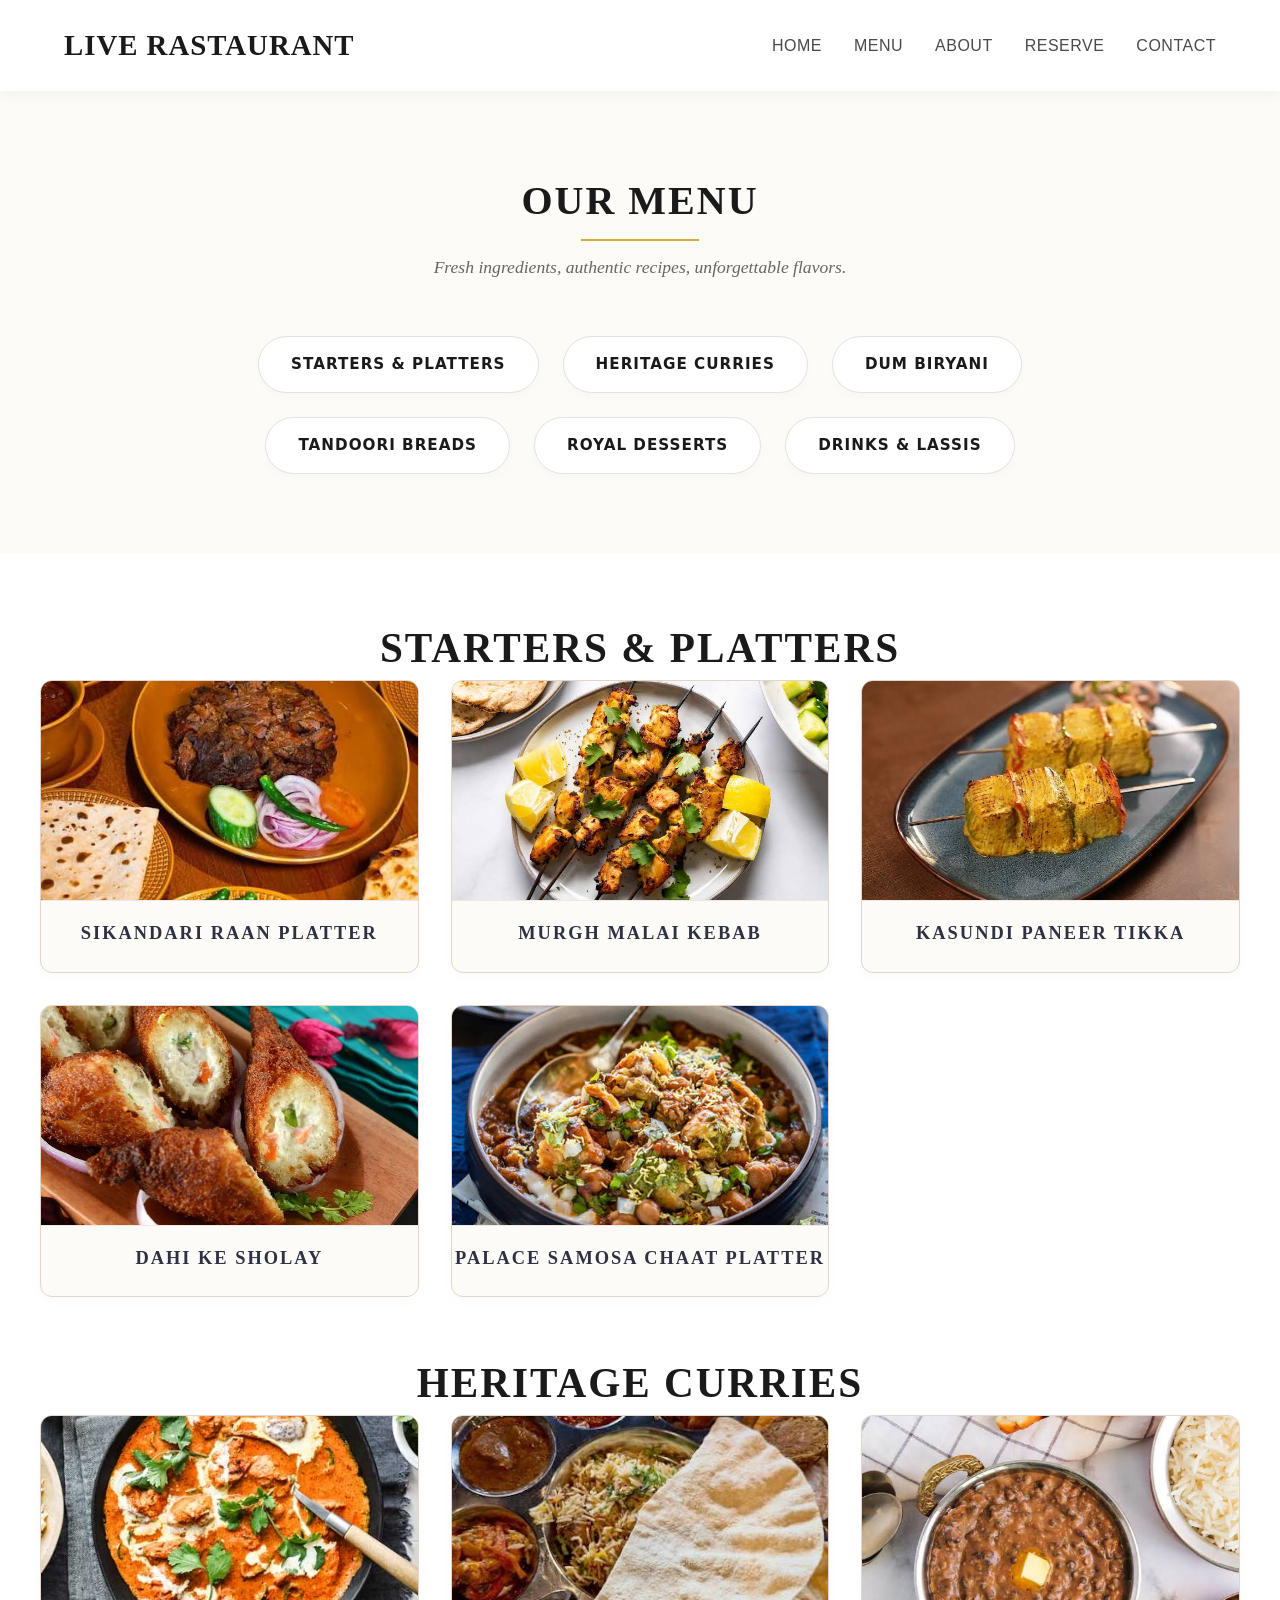
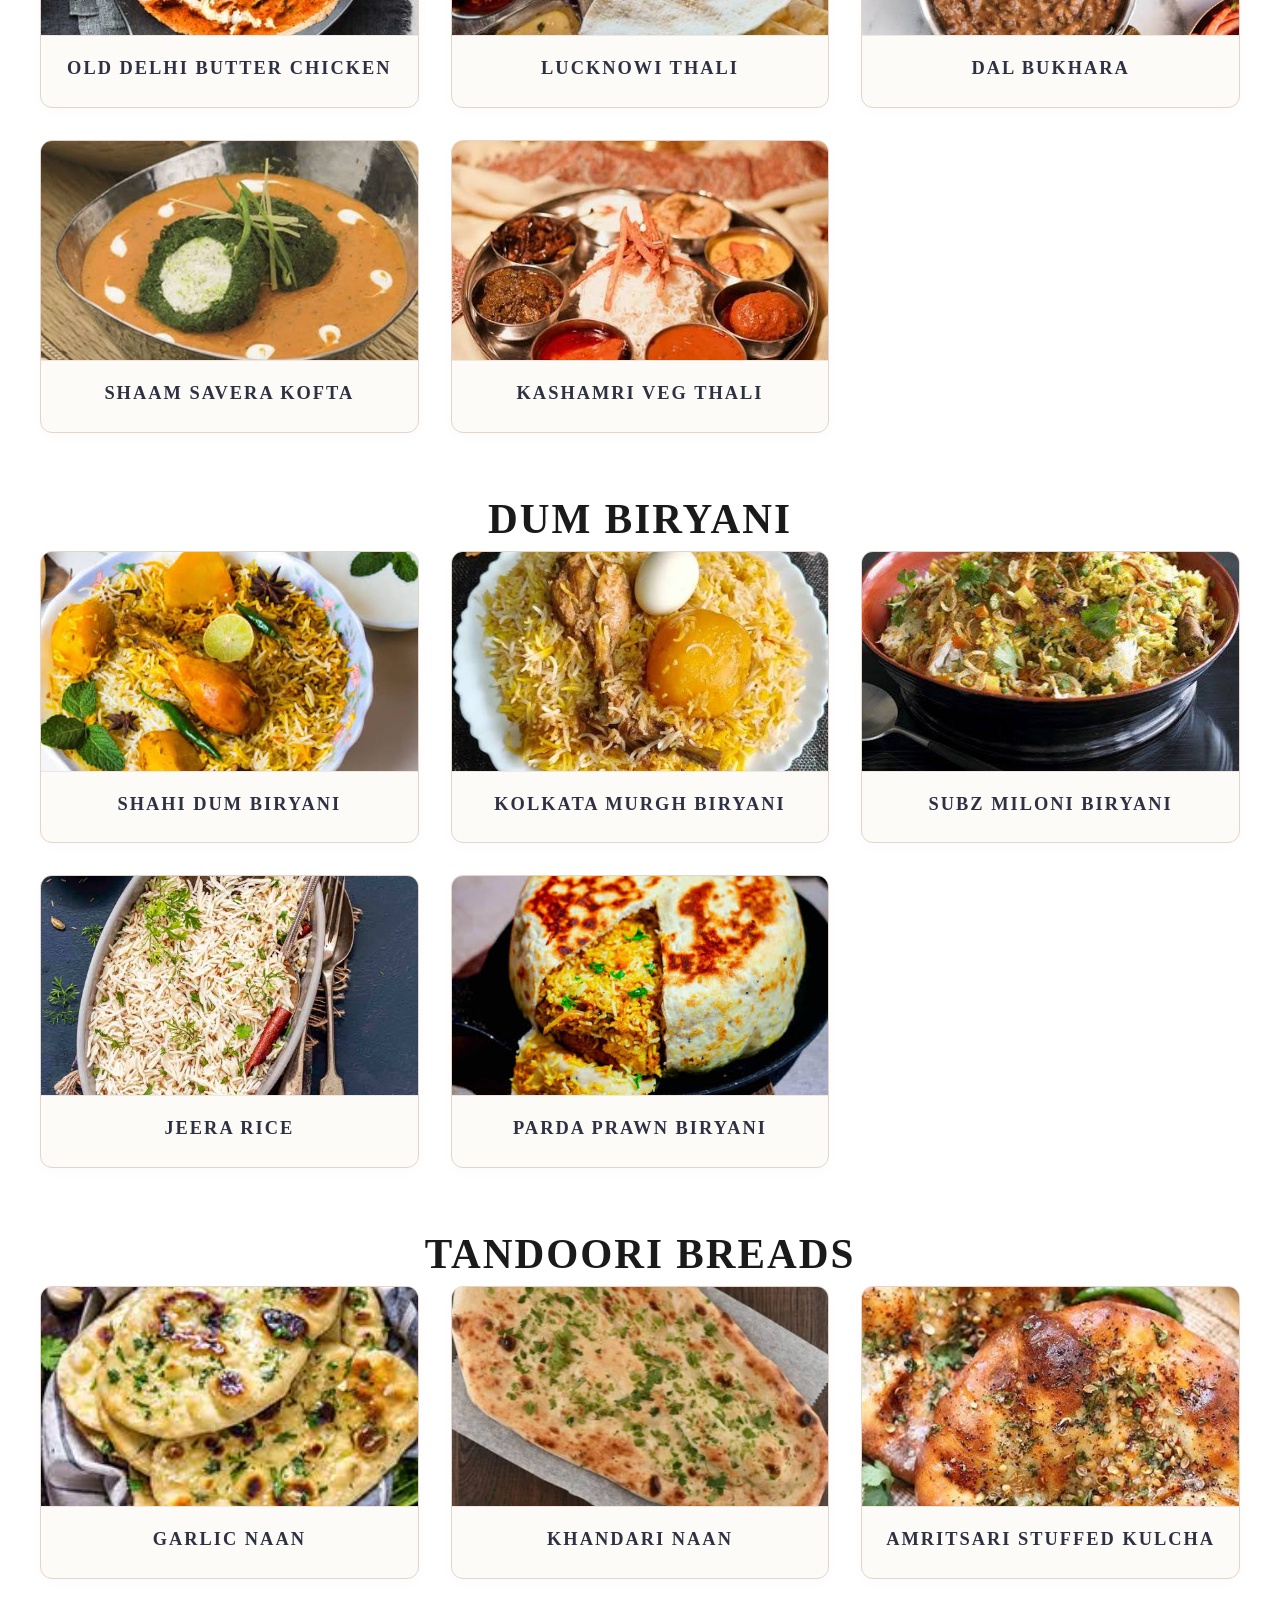
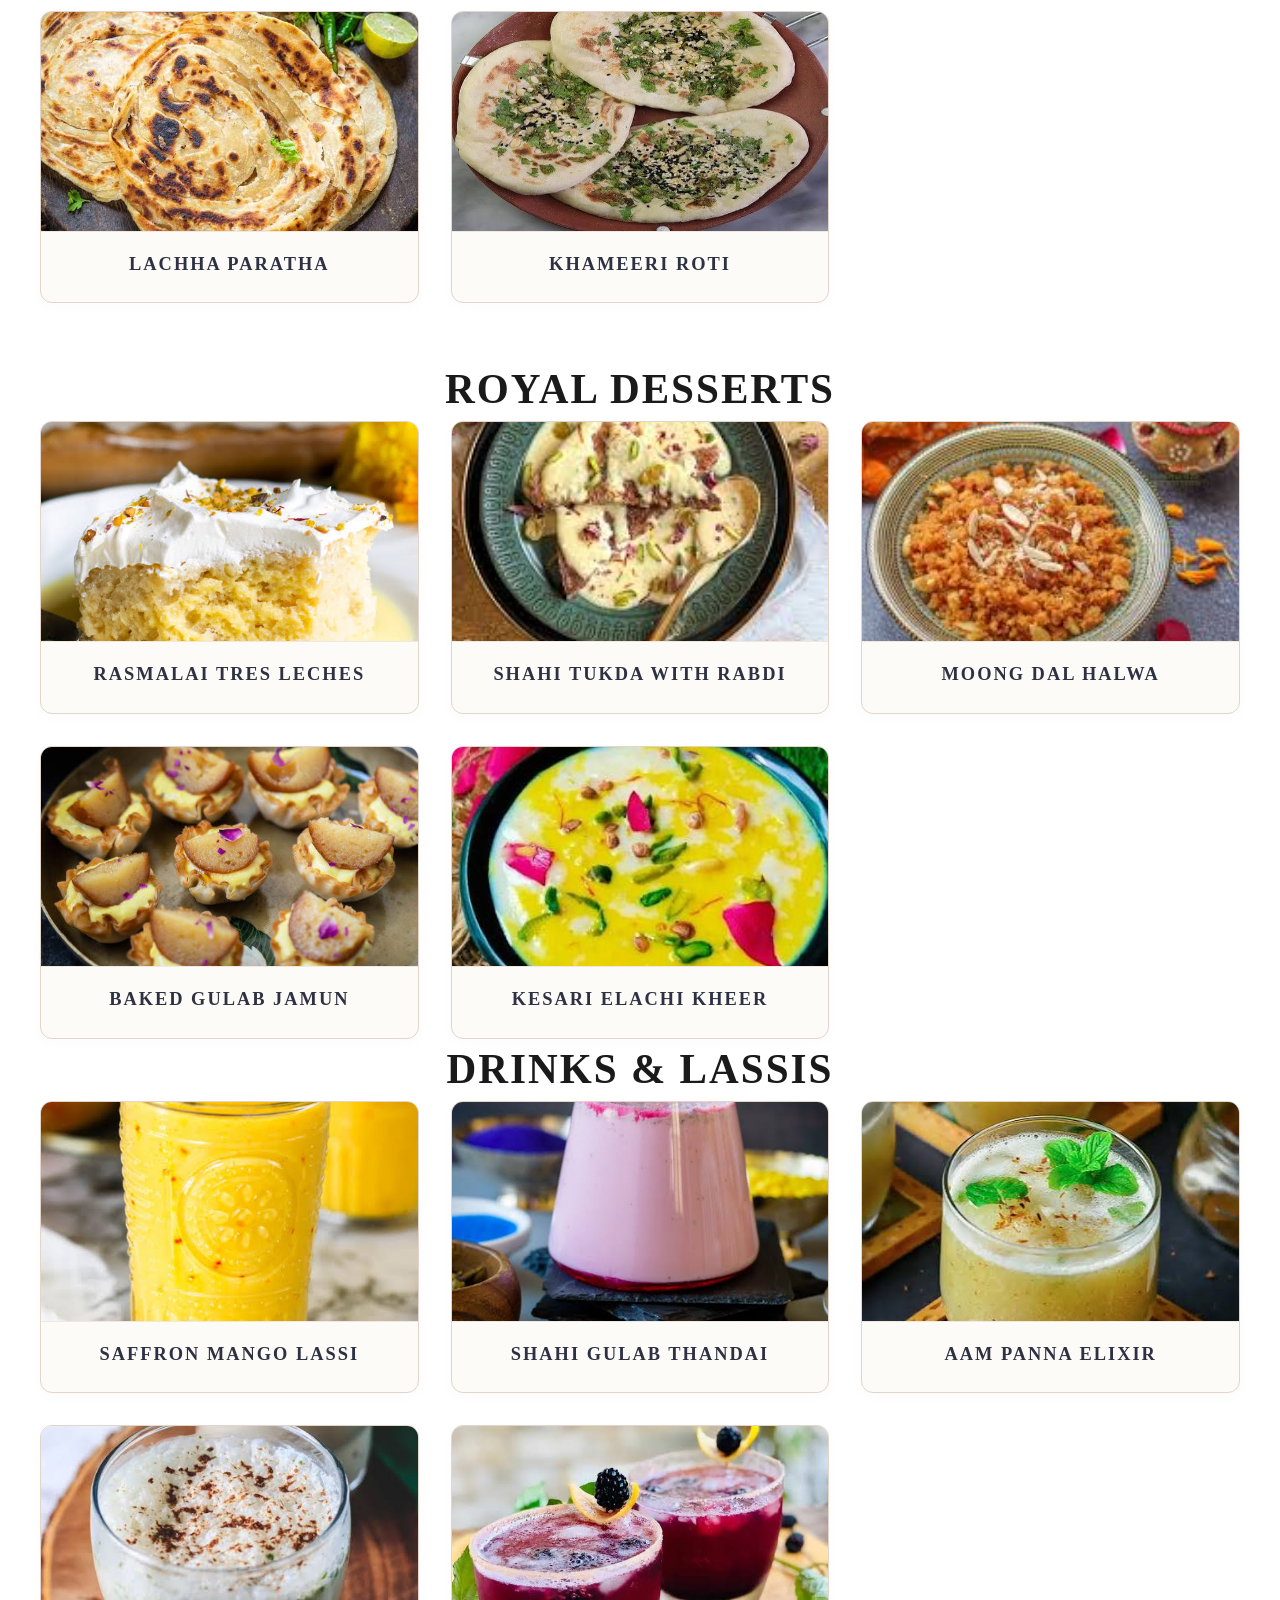
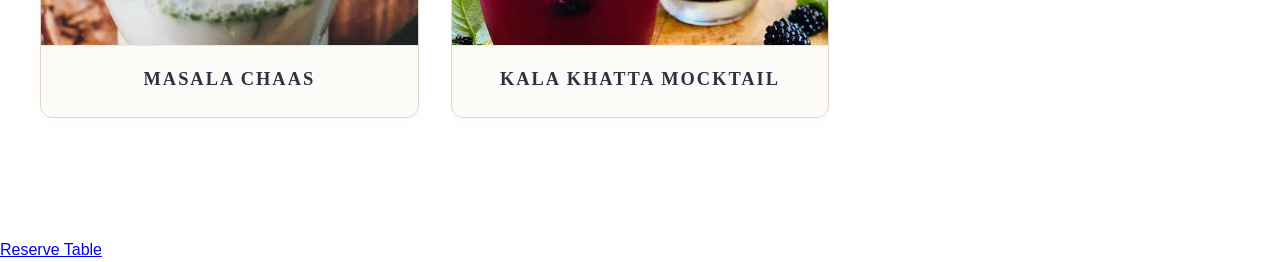
<file: menu.html>
<!DOCTYPE html>
<html lang="en">
<head>
    <meta charset="UTF-8">
    <meta name="viewport" content="width=device-width, initial-scale=1.0">
    <title>Menu</title>
    <link rel="stylesheet" href="menu.css">
</head>
<body>
    <header>
    <h1>Live Rastaurant</h1>
        <nav>
            <a href="index.html">Home</a>
            <a href="menu.html">Menu</a>
            <a href="index.html">About</a>
            <a href="reserve.html">Reserve</a>
            <a href="index.html">Contact</a>
        </nav>    
    </header>
<main>
    <section class="home" id="home">
        <h2>OUR MENU</h2>
        <p>Fresh ingredients, authentic recipes, unforgettable flavors.</p>
        <div class="cetagory-box">
            <a href="#starters">STARTERS & PLATTERS</a> 
            <a href="#heritage-curries">HERITAGE CURRIES</a> 
            <a href="#dum-biryani">DUM BIRYANI</a> 
            <a href="#tandoori-breads">TANDOORI BREADS</a> 
            <a href="#royal-desserts">ROYAL DESSERTS</a> 
            <a href="#drinks">DRINKS & LASSIS</a>
        </div>
    </section>
    <div class="menu-card">
    <section class="starters" id="starters">
        <h3>STARTERS & PLATTERS</h3>
        <ul>
            <li><img src="Sikandari Raan Platter.jpg">Sikandari Raan Platter</li>
            <li><img src="Malai Kebab.jpg">Murgh Malai Kebab</li>
            <li><img src="Kasundi Paneer Tikka.jpg">Kasundi Paneer Tikka</li>
            <li><img src="Dahi Ke Sholay.jpg">Dahi Ke Sholay</li>
            <li><img src="Palace Samosa Chaat Platter.jpg">Palace Samosa Chaat Platter</li>
        </ul>
    </section>
    <section class="heritage-curries" id="heritage-curries">
        <h3>HERITAGE CURRIES</h3>
         <ul>
            <li><img src="Old Delhi Butter Chicken.jpg">Old Delhi Butter Chicken</li>
            <li><img src="Lunknowi thali.jpg">Lucknowi thali</li>
            <li><img src="Dal Bukhara.jpg">Dal Bukhara</li>
            <li><img src="Shaam Savera Kofta.jpg">Shaam Savera Kofta</li>
            <li><img src="Kashamri Veg Thali.jpg">Kashamri Veg Thali</li>
        </ul>
    </section>
    <section class="dum-biryani" id="dum-biryani">
        <h3>DUM BIRYANI</h3>
          <ul>
            <li><img src="Shahi  Dum Biryani.jpg">Shahi  Dum Biryani</li>
            <li><img src="Kolkata Murgh Biryani.jpg">Kolkata Murgh Biryani</li>
            <li><img src="Subz Miloni Biryani.jpg">Subz Miloni Biryani</li>
            <li><img src="Jeera Rice.jpg">Jeera Rice</li>
            <li><img src="Parda Prawn Biryani.jpg">Parda Prawn Biryani</li>
        </ul>
    </section>
    <section class="tandoori-breads" id="tandoori-breads">
        <h3>TANDOORI BREADS</h3>
         <ul>
            <li><img src="Garlic Naan.jpg">Garlic Naan</li>
            <li><img src="Khandari Naan.jpg">Khandari Naan</li>
            <li><img src="Amritsari Stuffed Kulcha.jpg">Amritsari Stuffed Kulcha</li>
            <li><img src="Lachha Paratha.jpg">Lachha Paratha</li>
            <li><img src="Khameeri Roti.jpg">Khameeri Roti</li>
        </ul>
    </section>
    <section class="royal-desserts" id="royal-desserts">
        <h3>ROYAL DESSERTS</h3>
         <ul>
            <li><img src="Rasmalai Tres Leches.jpg">Rasmalai Tres Leches</li>
            <li><img src="Shahi Tukda with Rabdi.jpg">Shahi Tukda with Rabdi</li>
            <li><img src="Moong Dal Halwa.jpg">Moong Dal Halwa</li>
            <li><img src="Baked Gulab Jamun.jpg">Baked Gulab Jamun</li>
            <li><img src="Kesari Elachi Kheer.jpg">Kesari Elachi Kheer</li>
        </ul>
    </section>
    <section class="drinks" id="drinks">
        <h3>DRINKS & LASSIS</h3>
        <ul>
            <li><img src="Saffron Mango Lassi.jpg">Saffron Mango Lassi</li>
            <li><img src="Shahi Gulab Thandai.jpg">Shahi Gulab Thandai</li>
            <li><img src="Aam Panna Elixir.jpg">Aam Panna Elixir</li>
            <li><img src="Masala Chaas.jpg">Masala Chaas</li>
            <li><img src="Kala Khatta Mocktail.jpg">Kala Khatta Mocktail</li>
        </ul>
    </section>
    </div>
    <section class="reserve">
        <a href="reserve.html">Reserve Table</a>
    </section>
</main>
</body>
</html>
</file>
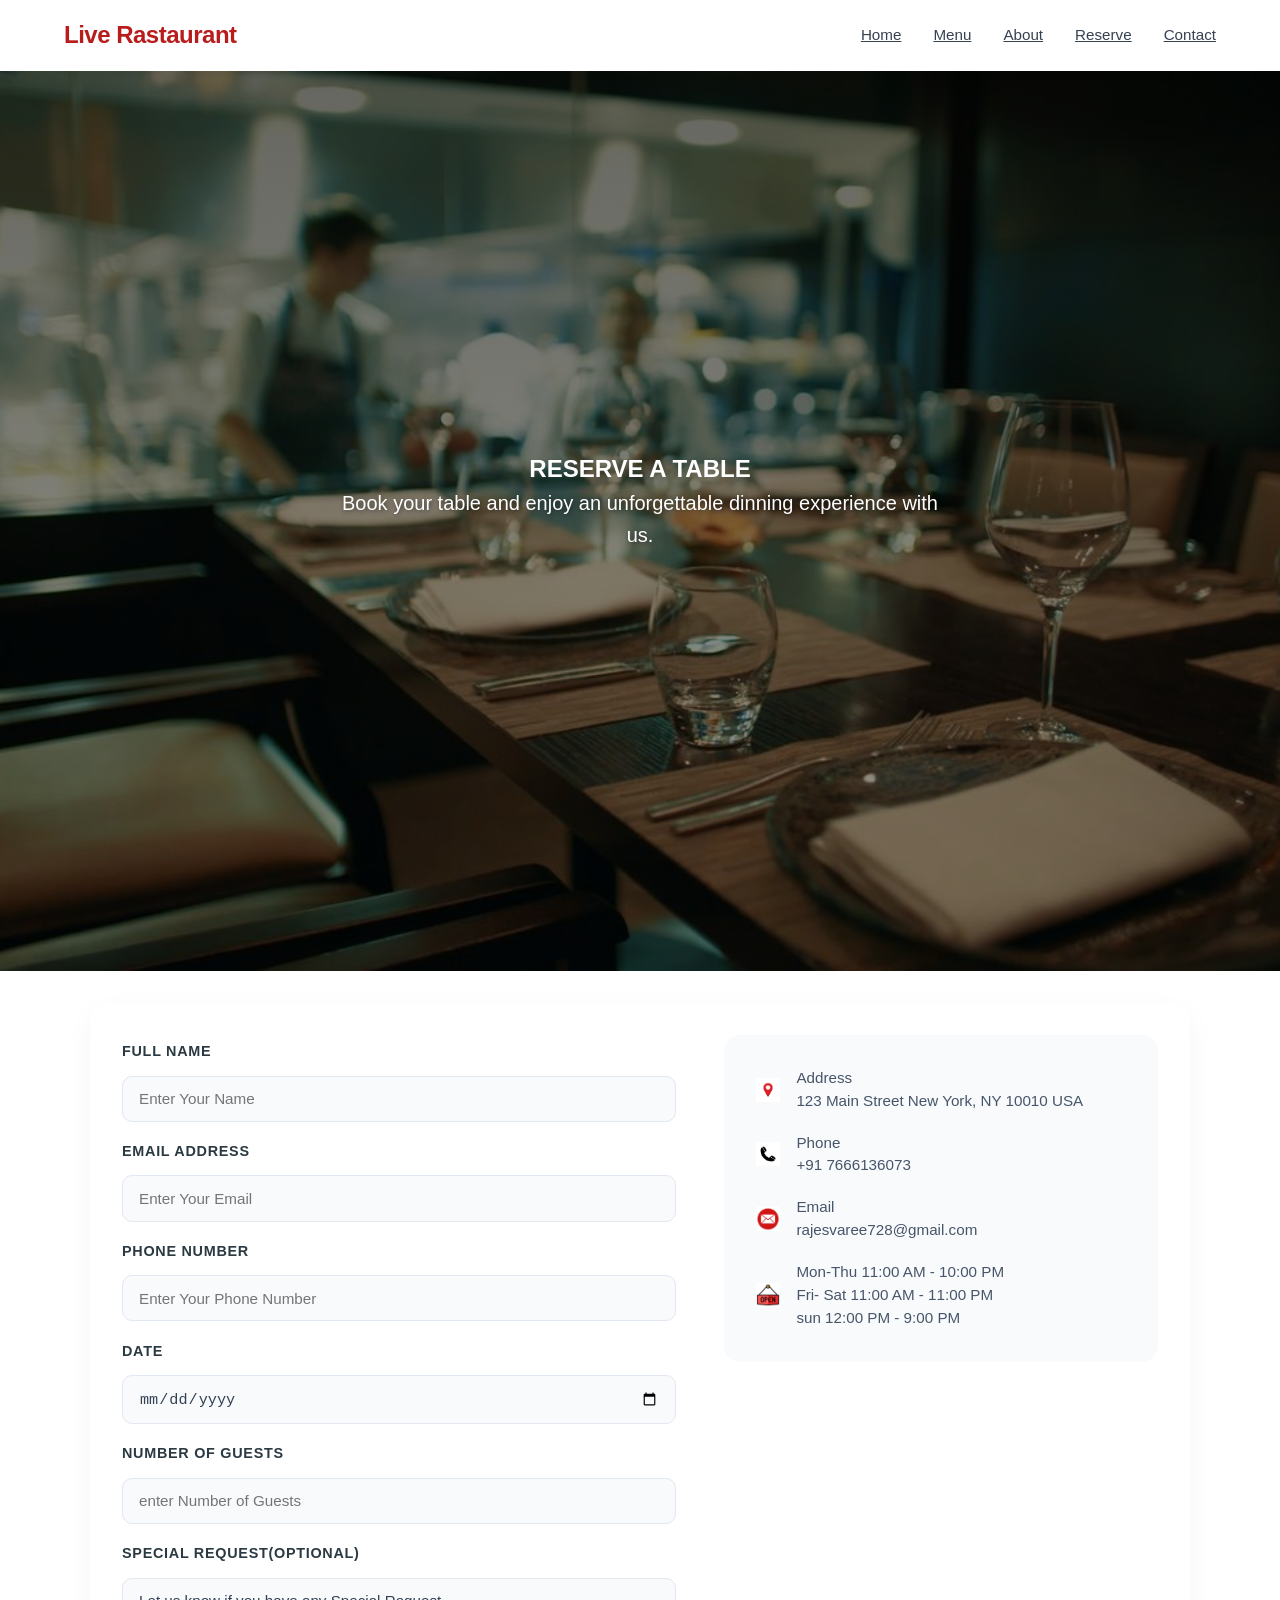
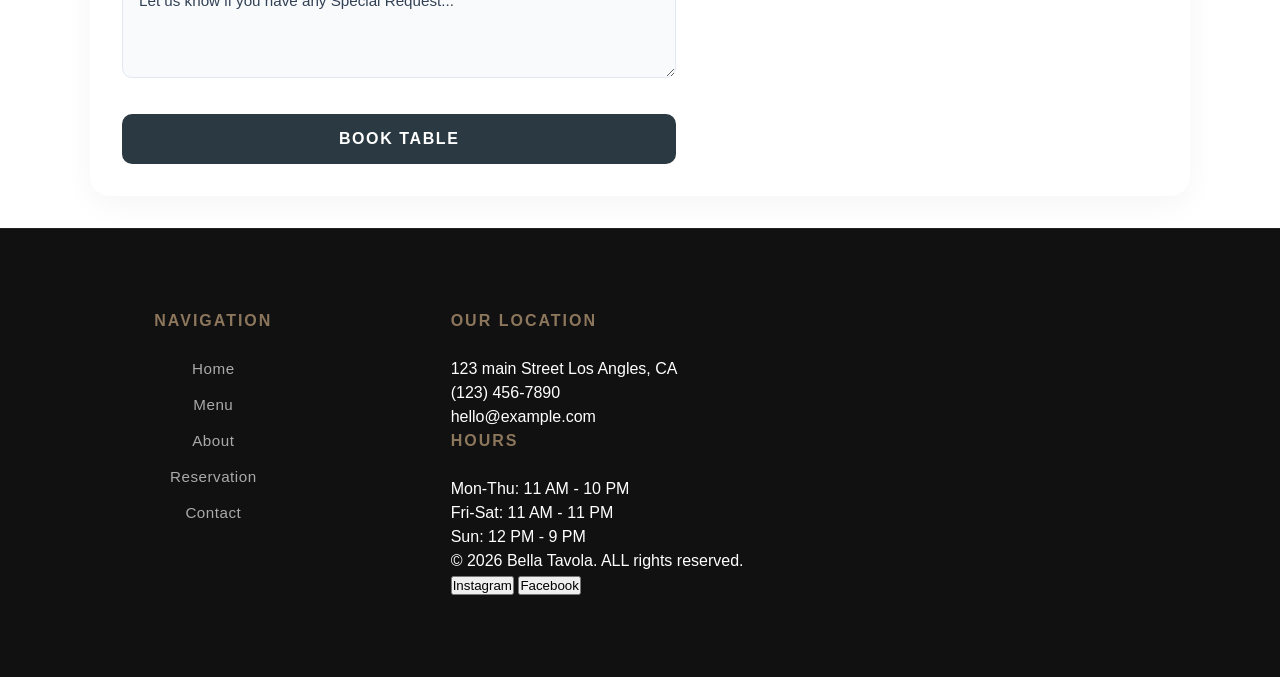
<file: reserve.html>
<!DOCTYPE html>
<html lang="en">
<head>
    <meta charset="UTF-8">
    <meta name="viewport" content="width=device-width, initial-scale=1.0">
    <title>booking table</title>
    <link rel="stylesheet" href="reserve.css">
</head>
<body>
    <header>
    <h1>Live Rastaurant</h1>
        <nav>
            <a href="index.html">Home</a>
            <a href="menu.html">Menu</a>
            <a href="index.html">About</a>
            <a href="#revervation-form">Reserve</a>
            <a href="index.html">Contact</a>
        </nav>    
    </header>
    <main>
        <section class="head">
            <img src="rastable.jpg" alt="image">
            <h2>RESERVE A TABLE</h2>
            <p>Book your table and enjoy an unforgettable dinning experience with us.</p>
        </section>
    <div class="booking-container">
        <section class="reservation-form" id="revervation-form">
            <label aria-placeholder="name">Full Name</label>
            <input type="text" placeholder="Enter Your Name"> 

            <label aria-placeholder="email">Email Address</label>
            <input type="email" placeholder="Enter Your Email">

            <label aria-placeholder="phone number">Phone Number</label>
            <input type="number" placeholder="Enter Your Phone Number">
        
            <label aria-placeholder="date">Date</label>
            <input type="date" placeholder="dd/mm/yyyy">

            <label aria-placeholder="guests">Number of Guests</label>
            <input type="number" placeholder="enter Number of Guests">

            <label aria-placeholder="requests">Special Request(optional)</label>
            <textarea>Let us know if you have any Special Request...</textarea>
            
            <button class="book-table">
                BOOK TABLE
            </button>
        </section>
        <section class="rastaurant-info">
            <img src="address.jpg" alt="address image">
            <p>Address <br>123 Main Street New York, NY 10010 USA</p>

            <img src="phone.png" alt="phone image">
            <p>Phone <br>+91 7666136073</p>

            <img src="enail.jpg" alt="email image">
            <p>Email <br>rajesvaree728@gmail.com</p>

            <img src="opeing.png" alt="Opeming image">
            <p>Mon-Thu 11:00 AM - 10:00 PM <br>
                Fri- Sat 11:00 AM - 11:00 PM<br>
                sun 12:00 PM - 9:00 PM</p>
        </section>
    </div>
<footer>
    <div class="footer-nav">
        <h3>Navigation</h3>
        <ul>
            <li><a href="#home">Home</a></li>
            <li><a href="#menu">Menu</a></li>
            <li><a href="#about">About</a></li>
            <li><a href="#reserve">Reservation</a></li>
            <li><a href="#contact">Contact</a></li>
        </ul>
    </div>
    <div class="footer-contact">
        <h3>Our Location</h3>
        <p>123 main Street Los Angles, CA</p>
        <p>(123) 456-7890</p>
        <p>hello@example.com</p>
    <div class="footer-hrs">
        <h3>Hours</h3>
            <p>Mon-Thu: 11 AM - 10 PM</p>
            <p>Fri-Sat: 11 AM - 11 PM</p>
            <p>Sun: 12 PM - 9 PM</p>
    </div>
    <div class="footer-bottom">
    <p>  © 2026 Bella Tavola. ALL rights reserved.</p>
    <div class="social-btn">
        <button>Instagram</button>
        <button>Facebook</button>
    </div>
</footer>
</main>
</body>
</html>
<script>
    document.querySelector('.book-table').addEventListener('click',function(event){
        event.preventDefault();
        alert('Thanks for chosing us!');
    });
</script>
</file>
<file: menu.css>
*,*::before, *::after {
    box-sizing: border-box;
    margin: 0;
    padding: 0;
}
html {
    font-size: 16px;
    scroll-behavior: smooth;
}
body {
    font-family: 'Segoe UI', Tahoma, Geneva, Verdana, sans-serif;
    line-height: 1.5;
    -webkit-flow-smoothing:antialiased;
    background-color: #ffffff;
    color: #1a1a1a;
    min-height: 100vh;
}
/* ==========================================================================
   RESTAURANT HEADER NAVIGATION STYLES
   ========================================================================== */

header {
  display: flex;
  justify-content: space-between;
  align-items: center;
  padding: 1.5rem 5%;
  background-color: #ffffff; /* Clean white background */
  box-shadow: 0 2px 15px rgba(0, 0, 0, 0.05); /* Soft baseline shadow */
  position: sticky;
  top: 0;
  z-index: 1000;
}

header h1 {
  font-family: 'Playfair Display', 'Georgia', serif; /* Elegant font look for dining */
  font-size: 1.8rem;
  font-weight: 700;
  color: #1a1a1a;
  letter-spacing: 1px;
  margin-bottom: 0; /* Overrides global heading margin */
  text-transform: uppercase;
}

header nav {
  display: flex;
  gap: 2rem; /* Clean spacing between links */
  align-items: center;
}

header nav a {
  font-size: 1rem;
  font-weight: 500;
  color: #4a4a4a;
  text-decoration: none;
  text-transform: uppercase;
  letter-spacing: 0.5px;
  padding: 0.5rem 0;
  position: relative;
  transition: color 0.3s ease;
}

/* Elegant Underline Hover Effect */
header nav a::after {
  content: '';
  position: absolute;
  width: 0;
  height: 2px;
  bottom: 0;
  left: 0;
  background-color: #ff4757; /* Warm, appetizing accent color */
  transition: width 0.3s ease;
}

header nav a:hover {
  color: #ff4757;
}

header nav a:hover::after {
  width: 100%;
}

/* ==========================================================================
   MOBILE RESPONSIVENESS
   ========================================================================== */
@media (max-width: 768px) {
  header {
    flex-direction: column;
    gap: 1rem;
    padding: 1rem;
    text-align: center;
  }

  header nav {
    gap: 1.2rem;
    flex-wrap: wrap;
    justify-content: center;
  }
  
  header nav a {
    font-size: 0.9rem;
  }
}
/* ==========================================================================
   RESTAURANT MENU SELECTION STYLES
   ========================================================================== */

.home {
  padding: 5rem 2rem;
  background-color: #fdfbf7; /* Warm, rich cream background */
  text-align: center;
}

.home h2 {
  font-family: 'Playfair Display', 'Georgia', serif;
  font-size: 2.5rem;
  color: #1a1a1a;
  text-transform: uppercase;
  letter-spacing: 2px;
  margin-bottom: 0.8rem;
  position: relative;
  display: inline-block;
}

/* Subtle elegant line decoration under the heading */
.home h2::after {
  content: '';
  display: block;
  width: 50%;
  height: 2px;
  background-color: #d4af37; /* Royal gold accent */
  margin: 0.5rem auto 0;
}

.home p {
  font-family: 'Lora', 'Georgia', serif;
  font-style: italic;
  font-size: 1.1rem;
  color: #666666;
  margin-bottom: 3.5rem;
}

/* Flexbox Category Box Layout */
.home .cetagory-box {
  display: flex;
  justify-content: center;
  align-items: center;
  flex-wrap: wrap; /* Wraps items cleanly on smaller screens */
  gap: 1.5rem;
  max-width: 1000px;
  margin: 0 auto;
}

/* Category Button Item Styles */
.home .cetagory-box a {
  font-family: system-ui, -apple-system, sans-serif;
  font-size: 0.95rem;
  font-weight: 600;
  text-transform: uppercase;
  letter-spacing: 1px;
  color: #1a1a1a;
  background-color: #ffffff; /* Clean white canvas cards */
  text-decoration: none;
  padding: 1rem 2rem;
  border-radius: 30px; /* Smooth pill shape */
  border: 1px solid #e2e2e2;
  box-shadow: 0 4px 10px rgba(0, 0, 0, 0.02);
  transition: all 0.3s cubic-bezier(0.25, 0.8, 0.25, 1);
}

/* Smooth Interactive States */
.home .cetagory-box a:hover {
  color: #ffffff;
  background-color: #ff4757; /* Warm, appetizing red accent on hover */
  border-color: #ff4757;
  transform: translateY(-3px); /* Gentle liftoff movement */
  box-shadow: 0 8px 20px rgba(255, 71, 87, 0.2);
}

.home .cetagory-box a:active {
  transform: translateY(-1px);
}

/* ==========================================================================
   MOBILE & TABLET RESPONSIVENESS
   ========================================================================== */
@media (max-width: 768px) {
  .home {
    padding: 3.5rem 1rem;
  }

  .home h2 {
    font-size: 2rem;
  }

  .home p {
    font-size: 1rem;
    margin-bottom: 2.5rem;
  }

  .home .cetagory-box {
    gap: 1rem;
  }

  .home .cetagory-box a {
    font-size: 0.85rem;
    padding: 0.8rem 1.5rem;
    width: 100%; /* Spans full horizontal space cleanly on smaller mobile displays */
    max-width: 320px;
  }
}
/* ==========================================================================
   RESTAURANT STARTERS SECTION STYLES
   ========================================================================== */

.menu-card {
  padding: 4rem 2rem;
  background-color: #ffffff; /* Clean canvas background */
}

.starters {
  max-width: 1200px;
  margin: 0 auto;
}

/* Transform the unordered list into a modern grid */
.starters ul {
  display: grid;
  grid-template-columns: repeat(auto-fill, minmax(280px, 1fr));
  gap: 2rem;
  list-style: none; /* Removes standard bullet points */
}

/* Menu Item Container Card */
.starters ul li {
  background-color: #fdfbf7; /* Soft, warm white background */
  border: 1px solid #e3d5ca;  /* Neutral clay borders */
  border-radius: 12px;
  overflow: hidden;          /* Keeps images tucked cleanly into rounded corners */
  display: flex;
  flex-direction: column;    /* Stack image on top, text on bottom */
  align-items: center;
  text-align: center;
  font-family: 'Playfair Display', 'Georgia', serif;
  font-size: 1.15rem;
  font-weight: 600;
  color: #2d3142;            /* Highly readable slate text */
  padding-bottom: 1.5rem;    /* Spacing underneath the dish title */
  box-shadow: 0 4px 15px rgba(0, 0, 0, 0.02);
  transition: transform 0.3s cubic-bezier(0.25, 0.8, 0.25, 1), 
              box-shadow 0.3s ease;
}

/* Image Configurations */
.starters ul li img {
  width: 100%;
  height: 220px;
  object-fit: cover;         /* Crops images proportionally without distortion */
  margin-bottom: 1.2rem;
  border-bottom: 1px solid rgba(227, 213, 202, 0.5);
  transition: transform 0.5s ease;
}

/* ==========================================================================
   INTERACTIVE HOVER STATES
   ========================================================================== */

.starters ul li:hover {
  transform: translateY(-6px); /* Elevates the menu card slightly */
  box-shadow: 0 12px 30px rgba(156, 142, 185, 0.12); /* Deepens shadow */
  border-color: #ff4757;       /* Appending a warm red touch on the border */
}

/* Zoom effect on the dish image when hovering over the card */
.starters ul li:hover img {
  transform: scale(1.03);
}

/* ==========================================================================
   MOBILE RESPONSIVENESS
   ========================================================================== */
@media (max-width: 600px) {
  .menu-card {
    padding: 2rem 1rem;
  }

  .starters ul {
    grid-template-columns: 1fr; /* Single column flow for standard mobile sizes */
    gap: 1.5rem;
  }

  .starters ul li img {
    height: 200px; /* Slight scale down of container heights on mobile */
  }
}

/* ==========================================================================
   RESTAURANT HERITAGE CURRIES STYLES
   ========================================================================== */

.heritage-curries {
  max-width: 1200px;
  margin: 0 auto;
}

/* Transform the unordered list into a modern grid */
.heritage-curries ul {
  display: grid;
  grid-template-columns: repeat(auto-fill, minmax(280px, 1fr));
  gap: 2rem;
  list-style: none; /* Removes standard bullet points */
}

/* Menu Item Container Card */
.heritage-curries ul li {
  background-color: #fdfbf7; /* Soft, warm white background */
  border: 1px solid #e3d5ca;  /* Neutral clay borders */
  border-radius: 12px;
  overflow: hidden;          /* Keeps images tucked cleanly into rounded corners */
  display: flex;
  flex-direction: column;    /* Stack image on top, text on bottom */
  align-items: center;
  text-align: center;
  font-family: 'Playfair Display', 'Georgia', serif;
  font-size: 1.15rem;
  font-weight: 600;
  color: #2d3142;            /* Highly readable slate text */
  padding-bottom: 1.5rem;    /* Spacing underneath the dish title */
  box-shadow: 0 4px 15px rgba(0, 0, 0, 0.02);
  transition: transform 0.3s cubic-bezier(0.25, 0.8, 0.25, 1), 
              box-shadow 0.3s ease;
}

/* Image Configurations */
.heritage-curries ul li img {
  width: 100%;
  height: 220px;
  object-fit: cover;         /* Crops images proportionally without distortion */
  margin-bottom: 1.2rem;
  border-bottom: 1px solid rgba(227, 213, 202, 0.5);
  transition: transform 0.5s ease;
}

/* ==========================================================================
   INTERACTIVE HOVER STATES
   ========================================================================== */

.heritage-curries ul li:hover {
  transform: translateY(-6px); /* Elevates the menu card slightly */
  box-shadow: 0 12px 30px rgba(156, 142, 185, 0.12); /* Deepens shadow */
  border-color: #ff4757;       /* Appending a warm red touch on the border */
}

/* Zoom effect on the dish image when hovering over the card */
.heritage-curries ul li:hover img {
  transform: scale(1.03);
}

/* ==========================================================================
   MOBILE RESPONSIVENESS
   ========================================================================== */
@media (max-width: 600px) {
  .heritage-curries ul {
    grid-template-columns: 1fr; /* Single column flow for standard mobile sizes */
    gap: 1.5rem;
  }

  .heritage-curries ul li img {
    height: 200px; /* Slight scale down of container heights on mobile */
  }
}
/*dum-biryani*/
.dum-biryani {
  max-width: 1200px;
  margin: 0 auto;
}

/* Transform the unordered list into a modern grid */
.dum-biryani ul {
  display: grid;
  grid-template-columns: repeat(auto-fill, minmax(280px, 1fr));
  gap: 2rem;
  list-style: none; /* Removes standard bullet points */
}

/* Menu Item Container Card */
.dum-biryani ul li {
  background-color: #fdfbf7; /* Soft, warm white background */
  border: 1px solid #e3d5ca;  /* Neutral clay borders */
  border-radius: 12px;
  overflow: hidden;          /* Keeps images tucked cleanly into rounded corners */
  display: flex;
  flex-direction: column;    /* Stack image on top, text on bottom */
  align-items: center;
  text-align: center;
  font-family: 'Playfair Display', 'Georgia', serif;
  font-size: 1.15rem;
  font-weight: 600;
  color: #2d3142;            /* Highly readable slate text */
  padding-bottom: 1.5rem;    /* Spacing underneath the dish title */
  box-shadow: 0 4px 15px rgba(0, 0, 0, 0.02);
  transition: transform 0.3s cubic-bezier(0.25, 0.8, 0.25, 1), 
              box-shadow 0.3s ease;
}

/* Image Configurations */
.dum-biryani ul li img {
  width: 100%;
  height: 220px;
  object-fit: cover;         /* Crops images proportionally without distortion */
  margin-bottom: 1.2rem;
  border-bottom: 1px solid rgba(227, 213, 202, 0.5);
  transition: transform 0.5s ease;
}

/* ==========================================================================
   INTERACTIVE HOVER STATES
   ========================================================================== */

.dum-biryani ul li:hover {
  transform: translateY(-6px); /* Elevates the menu card slightly */
  box-shadow: 0 12px 30px rgba(156, 142, 185, 0.12); /* Deepens shadow */
  border-color: #ff4757;       /* Appending a warm red touch on the border */
}

/* Zoom effect on the dish image when hovering over the card */
.dum-biryani ul li:hover img {
  transform: scale(1.03);
}

/* ==========================================================================
   MOBILE RESPONSIVENESS
   ========================================================================== */
@media (max-width: 600px) {
  .dum-biryani ul {
    grid-template-columns: 1fr; /* Single column flow for standard mobile sizes */
    gap: 1.5rem;
  }

  .dum-biryani ul li img {
    height: 200px; /* Slight scale down of container heights on mobile */
  }
}

/*tandoori-breads*/
.tandoori-breads {
  max-width: 1200px;
  margin: 0 auto;
}

/* Transform the unordered list into a modern grid */
.tandoori-breads ul {
  display: grid;
  grid-template-columns: repeat(auto-fill, minmax(280px, 1fr));
  gap: 2rem;
  list-style: none; /* Removes standard bullet points */
}

/* Menu Item Container Card */
.tandoori-breads ul li {
  background-color: #fdfbf7; /* Soft, warm white background */
  border: 1px solid #e3d5ca;  /* Neutral clay borders */
  border-radius: 12px;
  overflow: hidden;          /* Keeps images tucked cleanly into rounded corners */
  display: flex;
  flex-direction: column;    /* Stack image on top, text on bottom */
  align-items: center;
  text-align: center;
  font-family: 'Playfair Display', 'Georgia', serif;
  font-size: 1.15rem;
  font-weight: 600;
  color: #2d3142;            /* Highly readable slate text */
  padding-bottom: 1.5rem;    /* Spacing underneath the dish title */
  box-shadow: 0 4px 15px rgba(0, 0, 0, 0.02);
  transition: transform 0.3s cubic-bezier(0.25, 0.8, 0.25, 1), 
              box-shadow 0.3s ease;
}

/* Image Configurations */
.tandoori-breads ul li img {
  width: 100%;
  height: 220px;
  object-fit: cover;         /* Crops images proportionally without distortion */
  margin-bottom: 1.2rem;
  border-bottom: 1px solid rgba(227, 213, 202, 0.5);
  transition: transform 0.5s ease;
}

/* ==========================================================================
   INTERACTIVE HOVER STATES
   ========================================================================== */

.tandoori-breads ul li:hover {
  transform: translateY(-6px); /* Elevates the menu card slightly */
  box-shadow: 0 12px 30px rgba(156, 142, 185, 0.12); /* Deepens shadow */
  border-color: #ff4757;       /* Appending a warm red touch on the border */
}

/* Zoom effect on the dish image when hovering over the card */
.tandoori-breads ul li:hover img {
  transform: scale(1.03);
}

/* ==========================================================================
   MOBILE RESPONSIVENESS
   ========================================================================== */
@media (max-width: 600px) {
  .tandoori-breads ul {
    grid-template-columns: 1fr; /* Single column flow for standard mobile sizes */
    gap: 1.5rem;
  }

  .tandoori-breads ul li img {
    height: 200px; /* Slight scale down of container heights on mobile */
  }
}
/*drinks*/

.drinks {
  max-width: 1200px;
  margin: 0 auto;
}

/* Transform the unordered list into a modern grid */
.drinks ul {
  display: grid;
  grid-template-columns: repeat(auto-fill, minmax(280px, 1fr));
  gap: 2rem;
  list-style: none; /* Removes standard bullet points */
}

/* Menu Item Container Card */
.drinks ul li {
  background-color: #fdfbf7; /* Soft, warm white background */
  border: 1px solid #e3d5ca;  /* Neutral clay borders */
  border-radius: 12px;
  overflow: hidden;          /* Keeps images tucked cleanly into rounded corners */
  display: flex;
  flex-direction: column;    /* Stack image on top, text on bottom */
  align-items: center;
  text-align: center;
  font-family: 'Playfair Display', 'Georgia', serif;
  font-size: 1.15rem;
  font-weight: 600;
  color: #2d3142;            /* Highly readable slate text */
  padding-bottom: 1.5rem;    /* Spacing underneath the dish title */
  box-shadow: 0 4px 15px rgba(0, 0, 0, 0.02);
  transition: transform 0.3s cubic-bezier(0.25, 0.8, 0.25, 1), 
              box-shadow 0.3s ease;
}

/* Image Configurations */
.drinks ul li img {
  width: 100%;
  height: 220px;
  object-fit: cover;         /* Crops images proportionally without distortion */
  margin-bottom: 1.2rem;
  border-bottom: 1px solid rgba(227, 213, 202, 0.5);
  transition: transform 0.5s ease;
}

/* ==========================================================================
   INTERACTIVE HOVER STATES
   ========================================================================== */

.drinks ul li:hover {
  transform: translateY(-6px); /* Elevates the menu card slightly */
  box-shadow: 0 12px 30px rgba(156, 142, 185, 0.12); /* Deepens shadow */
  border-color: #ff4757;       /* Appending a warm red touch on the border */
}

/* Zoom effect on the dish image when hovering over the card */
.drinks ul li:hover img {
  transform: scale(1.03);
}

/* ==========================================================================
   MOBILE RESPONSIVENESS
   ========================================================================== */
@media (max-width: 600px) {
  .drinks ul {
    grid-template-columns: 1fr; /* Single column flow for standard mobile sizes */
    gap: 1.5rem;
  }

  .drinks ul li img {
    height: 200px; /* Slight scale down of container heights on mobile */
  }
    .drinks,.dum-biryani,.heritage-curries,.royal-desserts,.tandoori-breads,.starters  h3 {
    font-size: 1.8rem;
    margin-bottom: 2.5rem;
  }

}

.drinks,.dum-biryani,.heritage-curries,.royal-desserts,.tandoori-breads,.starters {
  font-family: 'Playfair Display', 'Georgia', serif;
  font-size: 2.2rem;
  color: #1a1a1a;
  text-align: center;
  text-transform: uppercase;
  letter-spacing: 2px;
  margin-bottom: 3.5rem;
}
/* ==========================================================================
   RESTAURANT ROYAL DESSERTS STYLES
   ========================================================================== */

.royal-desserts {
  max-width: 1200px;
  margin: 0 auto;
}

/* Transform the unordered list into a modern grid */
.royal-desserts ul {
  display: grid;
  grid-template-columns: repeat(auto-fill, minmax(280px, 1fr));
  gap: 2rem;
  list-style: none; /* Removes standard bullet points */
}

/* Menu Item Container Card */
.royal-desserts ul li {
  background-color: #fdfbf7; /* Soft, warm white background */
  border: 1px solid #e3d5ca;  /* Neutral clay borders */
  border-radius: 12px;
  overflow: hidden;          /* Keeps images tucked cleanly into rounded corners */
  display: flex;
  flex-direction: column;    /* Stack image on top, text on bottom */
  align-items: center;
  text-align: center;
  font-family: 'Playfair Display', 'Georgia', serif;
  font-size: 1.15rem;
  font-weight: 600;
  color: #2d3142;            /* Highly readable slate text */
  padding-bottom: 1.5rem;    /* Spacing underneath the dish title */
  box-shadow: 0 4px 15px rgba(0, 0, 0, 0.02);
  transition: transform 0.3s cubic-bezier(0.25, 0.8, 0.25, 1), 
              box-shadow 0.3s ease;
}

/* Image Configurations */
.royal-desserts ul li img {
  width: 100%;
  height: 220px;
  object-fit: cover;         /* Crops images proportionally without distortion */
  margin-bottom: 1.2rem;
  border-bottom: 1px solid rgba(227, 213, 202, 0.5);
  transition: transform 0.5s ease;
}

/* ==========================================================================
   INTERACTIVE HOVER STATES
   ========================================================================== */

.royal-desserts ul li:hover {
  transform: translateY(-6px); /* Elevates the menu card slightly */
  box-shadow: 0 12px 30px rgba(156, 142, 185, 0.12); /* Deepens shadow */
  border-color: #ff4757;       /* Appending a warm red touch on the border */
}

/* Zoom effect on the dish image when hovering over the card */
.royal-desserts ul li:hover img {
  transform: scale(1.03);
}

/* ==========================================================================
   MOBILE RESPONSIVENESS
   ========================================================================== */
@media (max-width: 600px) {
  .drinks ul {
    grid-template-columns: 1fr; /* Single column flow for standard mobile sizes */
    gap: 1.5rem;
  }

  .drinks ul li img {
    height: 200px; /* Slight scale down of container heights on mobile */
  }
    .drinks,.dum-biryani,.heritage-curries,.royal-desserts,.tandoori-breads,.starters  h3 {
    font-size: 1.8rem;
    margin-bottom: 2.5rem;
  }


/* Container styling to center the button */
.reserve {
  display: flex;
  justify-content: center;
  align-items: center;
  padding: 40px 20px;
  background-color: #f9f9f9;
}

/* Button styling */
.reserve a {
  display: inline-block;
  padding: 14px 32px;
  background-color: #e67e22; /* Warm restaurant orange */
  color: #ffffff;
  text-decoration: none;
  font-family: 'Segoe UI', Tahoma, Geneva, Verdana, sans-serif;
  font-size: 16px;
  font-weight: 600;
  letter-spacing: 0.5px;
  border-radius: 4px;
  box-shadow: 0 4px 6px rgba(0, 0, 0, 0.1);
  transition: all 0.3s ease;
}

/* Hover and active states */
.reserve a:hover {
  background-color: #d35400; /* Darker orange */
  transform: translateY(-2px);
  box-shadow: 0 6px 12px rgba(0, 0, 0, 0.15);
}

.reserve a:active {
  transform: translateY(0);
  box-shadow: 0 2px 4px rgba(0, 0, 0, 0.1);
}
</file>
<file: reserve.css>
*,*::before, *::after {
    box-sizing: border-box;
    margin: 0;
    padding: 0;
}
html {
    font-size: 16px;
    scroll-behavior: smooth;
}
body {
    font-family: 'Segoe UI', Tahoma, Geneva, Verdana, sans-serif;
    line-height: 1.5;
    -webkit-flow-smoothing:antialiased;
    background-color: #ffffff;
    color: #1a1a1a;
    min-height: 100vh;
}
header {
  /* Layout */
  display: flex;
  justify-content: space-between;
  align-items: center;
  position: sticky;
  top: 0;
  z-index: 1000;
  
  /* Spacing & Sizing */
  padding: 1rem 5%;
  min-height: 70px;
  
  /* Aesthetics */
  background-color: rgba(255, 255, 255, 0.95);
  backdrop-filter: blur(10px); /* Modern frosted-glass effect */
  box-shadow: 0 2px 10px rgba(0, 0, 0, 0.05);
}

/* Brand Logo/Title */
header h1 {
  font-size: 1.5rem;
  font-weight: 700;
  color: #b91c1c; /* Elegant deep restaurant red */
  letter-spacing: -0.5px;
}

/* Navigation Links Container */
header nav {
  display: flex;
  gap: 2rem; /* Consistent spacing between links */
  align-items: center;
}

/* Individual Links */
header nav a {
  font-size: 0.95rem;
  font-weight: 500;
  color: #374151; /* Charcoal dark grey */
  padding: 0.5rem 0;
  position: relative;
  transition: color 0.2s ease-in-out;
}

/* Interactive Hover Animation */
header nav a::after {
  content: '';
  position: absolute;
  bottom: 0;
  left: 0;
  width: 0;
  height: 2px;
  background-color: #b91c1c;
  transition: width 0.2s ease-in-out;
}

header nav a:hover {
  color: #b91c1c;
}

header nav a:hover::after {
  width: 100%; /* Smoothly expands line under link */
}

/* Special Styling for the Action Button (Reserve) */
header nav a[href="#reserve"] {
  background-color: #b91c1c;
  color: #ffffff;
  padding: 0.6rem 1.2rem;
  border-radius: 5px;
  transition: background-color 0.2s ease;
}

header nav a[href="#reserve"]::after {
  display: none; /* Remove line animation for button */
}

header nav a[href="#reserve"]:hover {
  background-color: #991b1b; /* Darker red on hover */
  color: #ffffff;
}
.head {
  position: relative;
  width: 100%;
  height: 100vh; /* Full screen height */
  display: flex;
  flex-direction: column;
  justify-content: center;
  align-items: center;
  text-align: center;
  color: #ffffff;
  padding: 0 1rem;
  overflow: hidden;
}
.head img {
  position: absolute;
  top: 50%;
  left: 50%;
  min-width: 100%;
  min-height: 100%;
  width: auto;
  height: auto;
  transform: translate(-50%, -50%);
  object-fit: cover;
  z-index: -2;
}
.head::before {
  content: '';
  position: absolute;
  top: 0;
  left: 0;
  width: 100%;
  height: 100%;
  background: linear-gradient(
    rgba(0, 0, 0, 0.6), 
    rgba(0, 0, 0, 0.4)
  );
  z-index: -1;
}

/* Typography Styling */
.head h1 {
  font-size: clamp(2.5rem, 6vw, 4.5rem); /* Scalable modern typography */
  font-weight: 800;
  letter-spacing: 3px;
  margin-bottom: 1rem;
  text-shadow: 2px 2px 10px rgba(0, 0, 0, 0.5);
  animation: fadeInUp 0.8s ease-out;
}

.head p {
  font-size: clamp(1rem, 2vw, 1.25rem);
  max-width: 600px;
  margin-bottom: 2.5rem;
  font-weight: 300;
  line-height: 1.6;
  text-shadow: 1px 1px 5px rgba(0, 0, 0, 0.5);
  animation: fadeInUp 1s ease-out;
}
/* ==========================================================================
   MAIN COMPONENT WRAPPER (Flexbox Split Layout)
   ========================================================================== */

/* Container wrapper to split the page into Left and Right columns */
.booking-container {
  display: flex;
  flex-direction: row;
  justify-content: space-between;
  align-items: flex-start;
  gap: 3rem;
  max-width: 1100px;
  width: 95%;
  margin: 2rem auto;
  padding: 2rem;
  background-color: #ffffff;
  border-radius: 20px;
  box-shadow: 0 10px 30px rgba(0, 0, 0, 0.04);
}

/* ==========================================================================
   LEFT SIDE: RESERVATION FORM
   ========================================================================== */

.reservation-form {
  flex: 1.2; /* Takes slightly more space than the info column */
  display: flex;
  flex-direction: column;
  gap: 0.8rem;
  width: 100%;
}

/* Clean, modern styling for input labels */
.reservation-form label {
  font-size: 0.9rem;
  font-weight: 600;
  color: #2b3a42;
  margin-top: 0.4rem;
  text-transform: uppercase;
  letter-spacing: 0.05em;
}

/* Unified fields for inputs and textareas */
.reservation-form input,
.reservation-form textarea {
  width: 100%;
  padding: 0.85rem 1rem;
  font-size: 0.95rem;
  border: 1px solid #e2e8f0;
  border-radius: 10px;
  background-color: #f8fafc;
  color: #334155;
  outline: none;
  box-sizing: border-box;
  transition: all 0.3s ease;
}

/* Smooth active focus states */
.reservation-form input:focus,
.reservation-form textarea:focus {
  border-color: #cbd5e1;
  background-color: #ffffff;
  box-shadow: 0 4px 12px rgba(0, 0, 0, 0.02);
}

/* Custom dimensions specifically for the requests textarea */
.reservation-form textarea {
  height: 100px;
  resize: vertical;
  font-family: inherit;
}

/* Call-to-Action Book Button */
.reservation-form .book-table {
  margin-top: 1.5rem;
  background-color: #2b3a42;
  color: #ffffff;
  border: none;
  padding: 1rem;
  font-size: 1rem;
  font-weight: 700;
  letter-spacing: 0.1em;
  border-radius: 10px;
  cursor: pointer;
  transition: all 0.3s ease;
}

.reservation-form .book-table:hover {
  background-color: #1a2429;
  transform: translateY(-1px);
}

/* ==========================================================================
   RIGHT SIDE: RESTAURANT INFORMATION
   ========================================================================== */

.rastaurant-info {
  flex: 0.8; /* Slightly narrower profile for text data balance */
  display: grid;
  grid-template-columns: auto 1fr; /* Image icon on left, description text on right */
  align-items: center;
  gap: 1.2rem 1rem;
  padding: 2rem;
  background-color: #f8fafc;
  border-radius: 16px;
  width: 100%;
  box-sizing: border-box;
}

/* Structured grid alignments for info block items */
.rastaurant-info img {
  width: 24px;
  height: 24px;
  object-fit: contain;
  grid-column: 1;
}

.rastaurant-info p {
  margin: 0;
  font-size: 0.95rem;
  line-height: 1.5;
  color: #475569;
  grid-column: 2;
}

/* Typography emphasis highlights for headings inside info boxes */
.rastaurant-info p br + text, 
.rastaurant-info p {
  font-weight: 400;
}


/* ==========================================================================
   RESPONSIVE DESIGN (Mobile Viewports Setup)
   ========================================================================== */

@media (max-width: 768px) {
  /* Stacks elements vertically on smaller screens instead of horizontal split */
  .booking-container {
    flex-direction: column;
    gap: 2.5rem;
    padding: 1.5rem;
  }
  
  .reservation-form, 
  .rastaurant-info {
    flex: none;
    width: 100%;
  }
}
footer {
  background-color: #111111;
  color: #ffffff;
  padding: 60px 24px;
  font-family: 'Helvetica Neue', Arial, sans-serif;
  border-top: 1px solid #222222;
}

/* Footer Navigation Column Wrapper */
.footer-nav {
  max-width: 1200px;
  margin: 0 auto;
  text-align: center;
}

/* Column Heading */
.footer-nav h3 {
  font-size: 1rem;
  font-weight: 600;
  letter-spacing: 2px;
  text-transform: uppercase;
  color: #8c765c;
  margin-bottom: 24px;
}

/* Navigation List */
.footer-nav ul {
  list-style: none;
  padding: 0;
  margin: 0;
  display: flex;
  justify-content: center;
  gap: 32px;
  flex-wrap: wrap;
}

/* Navigation Link Anchors */
.footer-nav a {
  color: #aaaaaa;
  text-decoration: none;
  font-size: 0.9rem;
  letter-spacing: 1px;
  transition: color 0.2s ease;
}

/* Interactive Hover State */
.footer-nav a:hover {
  color: #ffffff;
}

/* Main Footer Grid Layout */
footer {
  background-color: #111111;
  color: #ffffff;
  padding: 80px 24px;
  font-family: 'Helvetica Neue', Arial, sans-serif;
  border-top: 1px solid #222222;
  
  /* Arranges all 3 columns side-by-side on desktop */
  display: grid;
  grid-template-columns: repeat(3, minmax(0, 1fr));
  gap: 48px;
  width: auto;
  margin: 0 auto;
}

/* Common Column Header Settings */
.footer-nav h3,
.footer-contact h3,
.footer-hrs h3 {
  font-size: 1rem;
  font-weight: 600;
  letter-spacing: 2px;
  text-transform: uppercase;
  color: #8c765c;
  margin-top: 0;
  margin-bottom: 24px;
}

/* Navigation Column Specifics */
.footer-nav ul {
  list-style: none;
  padding: 0;
  margin: 0;
  display: flex;
  flex-direction: column;
  gap: 12px;
}

.footer-nav a {
  color: #aaaaaa;
  text-decoration: none;
  font-size: 0.95rem;
  letter-spacing: 0.5px;
  transition: color 0.2s ease;
}

.footer-nav a:hover {
  color: #ffffff;
}
</file>
